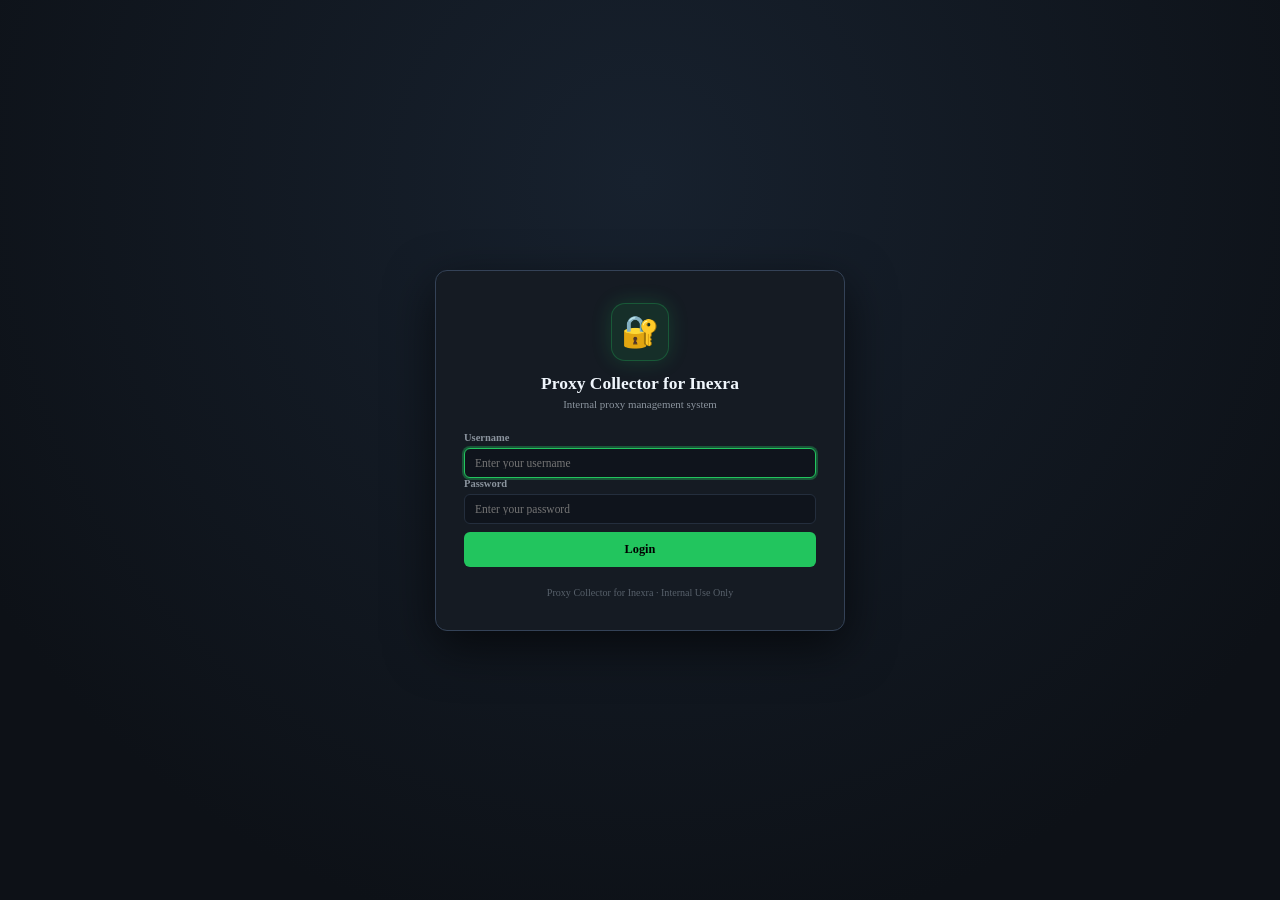
<file: frontend/index.html>
<!DOCTYPE html>
<html lang="en">
<head>
  <meta charset="UTF-8" />
  <meta http-equiv="refresh" content="0; url=login.html" />
  <title>Proxy Collector</title>
</head>
<body>
  <script>window.location.href = 'login.html';</script>
</body>
</html>
</file>
<file: frontend/styles.css>
/* ============================================================
   PROXY COLLECTOR FOR INEXRA — COMPACT BOX WORKSPACE STYLES
   Dark Navy / Forest Green Accent / High Efficiency
   ============================================================ */

@import url('https://fonts.googleapis.com/css2?family=Inter:wght@400;500;600;700;800&family=JetBrains+Mono:wght@400;500;600&display=swap');

/* ── CSS Variables ─────────────────────────────────────────── */
:root {
  --bg-primary:      #0d1117;
  --bg-secondary:    #151b23;
  --bg-tertiary:     #1a222e;
  --bg-card:         #18202c;
  --bg-card-header:  #141b25;
  --bg-input:        #0f141c;
  --bg-hover:        #1f2937;

  --accent:          #22c55e;
  --accent-hover:    #16a34a;
  --accent-glow:     rgba(34, 197, 94, 0.14);
  --accent-ring:     rgba(34, 197, 94, 0.35);

  --red:             #ef4444;
  --red-bg:          rgba(239, 68, 68, 0.12);
  --red-border:      rgba(239, 68, 68, 0.28);

  --yellow:          #f59e0b;
  --yellow-bg:       rgba(245, 158, 11, 0.12);

  --blue:            #38bdf8;
  --blue-bg:         rgba(56, 189, 248, 0.12);

  --text-primary:    #f0f6fc;
  --text-secondary:  #8b949e;
  --text-muted:      #57606a;

  --border:          #242e3d;
  --border-subtle:   #1a232f;
  --border-bright:   #344257;

  --radius-xs:       4px;
  --radius-sm:       6px;
  --radius:          8px;
  --radius-lg:       12px;

  --transition:      0.14s ease;
}

/* ── Reset & Base ───────────────────────────────────────────── */
*, *::before, *::after {
  box-sizing: border-box;
  margin: 0;
  padding: 0;
}

html {
  font-size: 14px;
  scroll-behavior: smooth;
}

body.box-app-body {
  font-family: 'Inter', system-ui, -apple-system, sans-serif;
  background: var(--bg-primary);
  color: var(--text-primary);
  min-height: 100vh;
  line-height: 1.5;
  -webkit-font-smoothing: antialiased;
}

/* ── Sleek Dark Scrollbar (Completely eliminate horizontal scrollbar) ── */
::-webkit-scrollbar {
  width: 6px;
  height: 0px !important;
}

::-webkit-scrollbar:horizontal {
  display: none !important;
  height: 0px !important;
}

::-webkit-scrollbar-track {
  background: transparent;
}

::-webkit-scrollbar-thumb {
  background: #242e3d;
  border-radius: 99px;
}

::-webkit-scrollbar-thumb:hover {
  background: #38bdf8;
}

button {
  cursor: pointer;
  font-family: inherit;
  border: none;
  background: none;
  outline: none;
}

input, textarea, select {
  font-family: inherit;
  font-size: inherit;
  color: var(--text-primary);
  background: var(--bg-input);
  border: 1px solid var(--border);
  border-radius: var(--radius-sm);
  outline: none;
  transition: border-color var(--transition), box-shadow var(--transition);
}

input:focus, textarea:focus, select:focus {
  border-color: var(--accent);
  box-shadow: 0 0 0 2px var(--accent-ring);
}

select option {
  background: var(--bg-secondary);
  color: var(--text-primary);
}

.mono {
  font-family: 'JetBrains Mono', monospace !important;
}

.hidden {
  display: none !important;
}

/* ── App Header ─────────────────────────────────────────────── */
.app-header {
  position: sticky;
  top: 0;
  z-index: 100;
  background: rgba(21, 27, 35, 0.95);
  backdrop-filter: blur(10px);
  border-bottom: 1px solid var(--border);
  padding: 10px 24px;
  display: flex;
  align-items: center;
  justify-content: space-between;
  gap: 16px;
  flex-wrap: wrap;
}

.header-left {
  display: flex;
  align-items: center;
  gap: 10px;
}

.brand-logo {
  font-size: 1.6rem;
  background: rgba(34, 197, 94, 0.12);
  border: 1px solid rgba(34, 197, 94, 0.25);
  border-radius: var(--radius-sm);
  padding: 4px 8px;
  line-height: 1;
}

.brand-title {
  font-size: 1.05rem;
  font-weight: 700;
  color: var(--text-primary);
  letter-spacing: -0.01em;
}

.brand-subtitle {
  font-size: 0.72rem;
  color: var(--text-secondary);
}

/* Header Live Stats */
.header-stats {
  display: flex;
  align-items: center;
  gap: 8px;
  background: var(--bg-primary);
  padding: 4px 10px;
  border-radius: var(--radius);
  border: 1px solid var(--border);
}

.stat-pill {
  display: flex;
  align-items: center;
  gap: 5px;
  font-size: 0.78rem;
  padding: 2px 8px;
  border-radius: var(--radius-xs);
}

.stat-label {
  color: var(--text-secondary);
  font-weight: 500;
}

.stat-val {
  font-weight: 700;
  color: var(--text-primary);
}

.stat-dot {
  width: 7px;
  height: 7px;
  border-radius: 50%;
}

.stat-dot.green {
  background: var(--accent);
  box-shadow: 0 0 6px rgba(34, 197, 94, 0.7);
}

.stat-dot.red {
  background: var(--red);
  box-shadow: 0 0 6px rgba(239, 68, 68, 0.6);
}

.stat-avail .stat-val { color: var(--accent); }
.stat-used .stat-val  { color: var(--red); }

/* Header Actions */
.header-actions {
  display: flex;
  align-items: center;
  gap: 8px;
}

.user-pill {
  display: flex;
  align-items: center;
  gap: 6px;
  background: var(--bg-tertiary);
  border: 1px solid var(--border);
  border-radius: var(--radius-sm);
  padding: 5px 10px;
  font-size: 0.78rem;
  font-weight: 600;
  color: var(--text-secondary);
}

/* ── Buttons ────────────────────────────────────────────────── */
.btn {
  display: inline-flex;
  align-items: center;
  justify-content: center;
  gap: 6px;
  padding: 6px 12px;
  border-radius: var(--radius-sm);
  font-size: 0.8rem;
  font-weight: 600;
  transition: all var(--transition);
  white-space: nowrap;
}

.btn:disabled {
  opacity: 0.45;
  cursor: not-allowed !important;
}

.btn-sm {
  padding: 5px 10px;
  font-size: 0.76rem;
}

.btn-xs {
  padding: 3px 8px;
  font-size: 0.72rem;
  border-radius: var(--radius-xs);
}

.btn-primary {
  background: var(--accent);
  color: #000;
  font-weight: 700;
}

.btn-primary:hover:not(:disabled) {
  background: #2dd468;
  box-shadow: 0 0 12px rgba(34, 197, 94, 0.4);
}

.btn-secondary {
  background: var(--bg-tertiary);
  color: var(--text-primary);
  border: 1px solid var(--border);
}

.btn-secondary:hover:not(:disabled) {
  background: var(--bg-hover);
  border-color: var(--border-bright);
}

.btn-ghost {
  color: var(--text-secondary);
}

.btn-ghost:hover:not(:disabled) {
  color: var(--text-primary);
  background: rgba(255,255,255,0.06);
}

.btn-danger-outline {
  border: 1px solid var(--red-border);
  color: var(--red);
  background: rgba(239, 68, 68, 0.06);
}

.btn-danger-outline:hover:not(:disabled) {
  background: var(--red);
  color: #fff;
}

/* ── Filter & Search Toolbar ────────────────────────────────── */
.toolbar-container {
  max-width: 1600px;
  margin: 16px auto 0;
  padding: 0 24px;
  display: flex;
  align-items: center;
  gap: 12px;
  flex-wrap: wrap;
}

.search-box {
  position: relative;
  flex: 1;
  min-width: 240px;
}

.search-icon {
  position: absolute;
  left: 10px;
  top: 50%;
  transform: translateY(-50%);
  font-size: 0.85rem;
  color: var(--text-muted);
  pointer-events: none;
}

.search-input {
  width: 100%;
  padding: 7px 32px 7px 32px;
  font-size: 0.82rem;
  background: var(--bg-secondary);
  border: 1px solid var(--border);
  border-radius: var(--radius-sm);
}

.clear-search-btn {
  position: absolute;
  right: 8px;
  top: 50%;
  transform: translateY(-50%);
  color: var(--text-muted);
  font-size: 0.75rem;
  padding: 2px 6px;
  border-radius: 4px;
}

.clear-search-btn:hover {
  color: var(--text-primary);
  background: rgba(255,255,255,0.1);
}

.filter-controls {
  display: flex;
  align-items: center;
  gap: 8px;
  flex-wrap: wrap;
}

.select-wrapper {
  display: flex;
  align-items: center;
  gap: 6px;
  background: var(--bg-secondary);
  border: 1px solid var(--border);
  border-radius: var(--radius-sm);
  padding: 3px 8px;
}

.filter-label {
  font-size: 0.72rem;
  color: var(--text-secondary);
  font-weight: 600;
  text-transform: uppercase;
  letter-spacing: 0.04em;
}

.filter-select {
  border: none;
  background: transparent;
  padding: 3px 0;
  font-size: 0.78rem;
  cursor: pointer;
  color: var(--text-primary);
}

.filter-select:focus {
  box-shadow: none;
}

/* ── Main Workspace ─────────────────────────────────────────── */
.main-workspace {
  max-width: 1600px;
  margin: 16px auto 30px;
  padding: 0 24px;
}

/* State Containers (loading, empty, no-match) */
.state-container {
  display: flex;
  flex-direction: column;
  align-items: center;
  justify-content: center;
  padding: 60px 20px;
  text-align: center;
  background: var(--bg-secondary);
  border: 1px solid var(--border);
  border-radius: var(--radius-lg);
  margin-top: 10px;
}

.spinner {
  width: 28px;
  height: 28px;
  border: 3px solid rgba(255,255,255,0.1);
  border-top-color: var(--accent);
  border-radius: 50%;
  animation: spin 0.7s linear infinite;
}

@keyframes spin {
  to { transform: rotate(360deg); }
}

.spin-anim {
  animation: spin 0.6s linear infinite;
  display: inline-block;
}

/* ── Boxes Grid ─────────────────────────────────────────────── */
.boxes-grid {
  display: grid;
  grid-template-columns: repeat(auto-fill, minmax(460px, 1fr));
  gap: 18px;
}

@media (max-width: 768px) {
  .boxes-grid {
    grid-template-columns: 1fr;
  }
  .app-header {
    padding: 10px 14px;
  }
  .toolbar-container, .main-workspace {
    padding: 0 14px;
  }
}

/* ── Proxy Box Card ─────────────────────────────────────────── */
.proxy-box {
  background: var(--bg-card);
  border: 1px solid var(--border);
  border-radius: var(--radius-lg);
  overflow: hidden;
  display: flex;
  flex-direction: column;
  transition: border-color var(--transition), box-shadow var(--transition);
}

.proxy-box:hover {
  border-color: var(--border-bright);
  box-shadow: 0 6px 24px rgba(0, 0, 0, 0.35);
}

/* Box Header */
.box-header {
  background: var(--bg-card-header);
  border-bottom: 1px solid var(--border);
  padding: 10px 14px;
  display: flex;
  align-items: center;
  justify-content: space-between;
  gap: 10px;
}

.box-title-group {
  display: flex;
  align-items: center;
  gap: 9px;
  min-width: 0;
}

.box-flag {
  font-size: 1.45rem;
  line-height: 1;
}

.box-country {
  font-size: 0.92rem;
  font-weight: 700;
  color: var(--text-primary);
  white-space: nowrap;
  overflow: hidden;
  text-overflow: ellipsis;
}

.box-country-code {
  font-size: 0.75rem;
  color: var(--text-muted);
  font-weight: 500;
}

.box-provider-tag {
  font-size: 0.68rem;
  font-weight: 600;
  background: var(--blue-bg);
  color: var(--blue);
  border: 1px solid rgba(56, 189, 248, 0.25);
  border-radius: var(--radius-xs);
  padding: 1px 6px;
  display: inline-block;
  margin-top: 2px;
}

.box-counts {
  display: flex;
  align-items: center;
  gap: 6px;
  flex-shrink: 0;
}

.badge-avail {
  font-size: 0.72rem;
  font-weight: 700;
  background: rgba(34, 197, 94, 0.12);
  color: var(--accent);
  border: 1px solid rgba(34, 197, 94, 0.28);
  border-radius: 99px;
  padding: 2px 7px;
}

.badge-used {
  font-size: 0.72rem;
  font-weight: 700;
  background: var(--red-bg);
  color: var(--red);
  border: 1px solid var(--red-border);
  border-radius: 99px;
  padding: 2px 7px;
}

/* Box Toolbar (Bulk Copy & Paste) */
.box-toolbar {
  background: rgba(18, 23, 31, 0.85);
  border-bottom: 1px solid var(--border-subtle);
  padding: 7px 12px;
  display: flex;
  align-items: center;
  justify-content: space-between;
  gap: 8px;
  flex-wrap: wrap;
}

.btn-paste-toggle {
  background: var(--bg-tertiary);
  color: var(--text-primary);
  border: 1px solid var(--border);
  font-weight: 600;
}

.btn-paste-toggle:hover {
  background: var(--bg-hover);
  border-color: var(--accent);
  color: var(--accent);
}

.btn-paste-toggle.active {
  background: rgba(239, 68, 68, 0.12);
  color: var(--red);
  border-color: var(--red-border);
}

.box-toolbar-left {
  display: flex;
  align-items: center;
  gap: 6px;
}

.btn-empty-box {
  background: rgba(239, 68, 68, 0.08);
  color: #f87171;
  border: 1px solid rgba(239, 68, 68, 0.28);
  font-weight: 600;
}

.btn-empty-box:hover:not(:disabled) {
  background: var(--red);
  color: #ffffff;
  border-color: var(--red);
}

.bulk-copy-group {
  display: flex;
  align-items: center;
  gap: 4px;
  flex-wrap: wrap;
}

.btn-copy-bulk {
  background: var(--bg-tertiary);
  color: var(--text-primary);
  border: 1px solid var(--border);
  font-weight: 600;
}

.btn-copy-bulk:hover:not(:disabled) {
  background: var(--accent);
  color: #000;
  border-color: var(--accent);
}

/* Inline Paste Drawer */
.inline-paste-drawer {
  background: #141b26;
  border-bottom: 1px solid var(--border);
  padding: 10px 12px;
}

.inline-paste-title {
  font-size: 0.75rem;
  color: var(--text-secondary);
  margin-bottom: 6px;
}

.inline-paste-textarea {
  width: 100%;
  background: var(--bg-input);
  border: 1px solid var(--border-bright);
  border-radius: var(--radius-sm);
  padding: 7px 10px;
  font-size: 0.76rem;
  line-height: 1.4;
  color: var(--text-primary);
  resize: vertical;
}

.inline-paste-actions {
  display: flex;
  align-items: center;
  gap: 6px;
  margin-top: 6px;
}

/* Multi-select Action Bar */
.selection-bar {
  background: rgba(34, 197, 94, 0.08);
  border-bottom: 1px solid rgba(34, 197, 94, 0.22);
  padding: 6px 12px;
  display: flex;
  align-items: center;
  justify-content: space-between;
  gap: 8px;
}

.selection-count {
  font-size: 0.75rem;
  color: var(--accent);
}

/* Select All Header Row */
.box-select-row {
  background: #121720;
  border-bottom: 1px solid var(--border-subtle);
  padding: 5px 12px;
  display: flex;
  align-items: center;
  justify-content: space-between;
  font-size: 0.72rem;
}

.select-all-label {
  display: flex;
  align-items: center;
  gap: 6px;
  color: var(--text-secondary);
  cursor: pointer;
}

.select-all-label:hover {
  color: var(--text-primary);
}

.box-select-actions {
  display: flex;
  align-items: center;
  gap: 8px;
}

.btn-box-reset-all {
  background: transparent;
  color: #38bdf8;
  border: none;
  font-size: 0.72rem;
  font-weight: 600;
  cursor: pointer;
  padding: 1px 4px;
  transition: all var(--transition);
}

.btn-box-reset-all:hover:not(:disabled) {
  text-decoration: underline;
  color: #7dd3fc;
}

.btn-box-reset-all:disabled {
  color: var(--text-muted);
  cursor: not-allowed;
  text-decoration: none;
  opacity: 0.5;
}

/* ── Proxy List & Rows ──────────────────────────────────────── */
.box-list {
  max-height: 380px;
  overflow-y: auto;
  padding: 6px 8px;
  display: flex;
  flex-direction: column;
  gap: 5px;
}

.box-empty-hint {
  font-size: 0.75rem;
  color: var(--text-muted);
  text-align: center;
  padding: 24px 10px;
}

/* ── Unified Proxy Box & Outside Options ───────────────────── */
.box-unified-table {
  display: flex;
  background: #090d15;
  border: 1px solid var(--border-bright);
  border-radius: var(--radius-sm);
  margin: 6px 10px 10px;
  overflow: hidden;
  box-shadow: inset 0 2px 8px rgba(0, 0, 0, 0.4);
}

/* The ONE Unified Proxy Box (No lines in between!) */
.proxy-text-pane {
  flex: 1;
  min-width: 0;
  max-height: 400px;
  overflow-y: auto;
  overflow-x: hidden; /* Removed horizontal scrollbar line completely! */
  background: #080c14;
  border-right: 1px solid var(--border-subtle);
  padding: 4px 0;
}

.proxy-text-pane::-webkit-scrollbar:horizontal,
.box-unified-table::-webkit-scrollbar:horizontal {
  display: none;
  height: 0;
}

.p-line {
  display: flex;
  align-items: center;
  gap: 8px;
  height: 32px;
  padding: 0 10px;
  border: none; /* NO LINES IN BETWEEN! Clean seamless flow */
  margin: 0;
  cursor: text;
  transition: background 0.15s ease;
  user-select: text;
}

.p-line.row-hovered {
  background: rgba(56, 189, 248, 0.08);
}

/* Pulse animation on copied */
@keyframes copyPulse {
  0%   { background: rgba(34, 197, 94, 0.35); }
  60%  { background: rgba(34, 197, 94, 0.15); }
  100% { background: transparent; }
}

.row-anim-copied {
  animation: copyPulse 2s ease-out;
}

.p-serial {
  font-family: var(--font-mono);
  font-size: 0.7rem;
  font-weight: 700;
  color: #38bdf8;
  user-select: none;
  -webkit-user-select: none;
  min-width: 24px;
  text-align: right;
  flex-shrink: 0;
  opacity: 0.85;
}

.p-status-dot {
  width: 7px;
  height: 7px;
  border-radius: 50%;
  flex-shrink: 0;
  user-select: none;
  -webkit-user-select: none;
}

.p-status-dot.dot-avail {
  background: var(--accent);
  box-shadow: 0 0 6px rgba(34, 197, 94, 0.6);
}

.p-status-dot.dot-used {
  background: var(--red);
  box-shadow: 0 0 6px rgba(239, 68, 68, 0.6);
}

.p-str {
  font-size: 0.78rem;
  color: var(--text-primary);
  white-space: nowrap;
  overflow: hidden;
  text-overflow: ellipsis;
  user-select: text;
  -webkit-user-select: text;
  flex: 1;
}

.p-line.line-used .p-str {
  color: #94a3b8;
  opacity: 0.85;
}

.p-str:hover {
  color: #38bdf8;
}

/* Options Pane OUTSIDE the Proxy Box */
.proxy-options-pane {
  width: 250px;
  flex-shrink: 0;
  max-height: 400px;
  overflow-y: auto;
  overflow-x: hidden;
  background: #0f1520;
  padding: 4px 8px;
  display: flex;
  flex-direction: column;
}

.p-opts-row {
  display: flex;
  align-items: center;
  justify-content: flex-end;
  gap: 8px;
  height: 32px;
  padding: 0 4px;
  border: none;
  margin: 0;
  transition: background 0.15s ease;
  user-select: none;
  -webkit-user-select: none;
}

.p-opts-row.row-hovered {
  background: rgba(56, 189, 248, 0.08);
}

.proxy-checkbox {
  width: 14px;
  height: 14px;
  accent-color: var(--accent);
  cursor: pointer;
  flex-shrink: 0;
}

.proxy-row-right {
  display: flex;
  align-items: center;
  gap: 8px;
  flex-shrink: 0;
}

.proxy-meta-info {
  display: flex;
  align-items: center;
  gap: 6px;
  font-size: 0.7rem;
}

.meta-copied-count {
  background: var(--bg-tertiary);
  border: 1px solid var(--border);
  color: var(--text-secondary);
  padding: 1px 5px;
  border-radius: 3px;
  white-space: nowrap;
}

.meta-copied-count.highlight {
  color: #fbbf24;
  background: rgba(251, 191, 36, 0.1);
  border-color: rgba(251, 191, 36, 0.3);
  font-weight: 600;
}

.meta-used-time {
  color: var(--text-muted);
  white-space: nowrap;
  font-size: 0.68rem;
}

.proxy-row-btns {
  display: flex;
  align-items: center;
  gap: 3px;
}

.btn-row-action {
  background: #182230;
  border: 1px solid var(--border);
  color: var(--text-secondary);
  border-radius: 3px;
  padding: 2px 6px;
  font-size: 0.7rem;
  font-weight: 600;
  transition: all var(--transition);
}

.btn-row-action:hover {
  background: var(--bg-hover);
  color: var(--text-primary);
  border-color: var(--border-bright);
}

.btn-row-copy:hover {
  background: var(--accent);
  color: #000;
  border-color: var(--accent);
}

.btn-row-reset:hover {
  background: var(--yellow-bg);
  color: var(--yellow);
  border-color: var(--yellow);
}

.btn-row-del:hover {
  background: var(--red-bg);
  color: var(--red);
  border-color: var(--red);
}

/* ── Modals ─────────────────────────────────────────────────── */
.modal-overlay {
  position: fixed;
  inset: 0;
  z-index: 1000;
  background: rgba(0, 0, 0, 0.72);
  backdrop-filter: blur(4px);
  display: flex;
  align-items: center;
  justify-content: center;
  padding: 20px;
}

.modal-card {
  background: var(--bg-secondary);
  border: 1px solid var(--border-bright);
  border-radius: var(--radius-lg);
  width: 100%;
  max-width: 520px;
  box-shadow: 0 16px 40px rgba(0, 0, 0, 0.6);
  display: flex;
  flex-direction: column;
  overflow: hidden;
  animation: modalFadeIn 0.15s ease-out;
}

@keyframes modalFadeIn {
  from { opacity: 0; transform: scale(0.96); }
  to   { opacity: 1; transform: scale(1); }
}

.modal-header {
  padding: 14px 18px;
  background: var(--bg-tertiary);
  border-bottom: 1px solid var(--border);
  display: flex;
  align-items: center;
  justify-content: space-between;
}

.modal-title-group {
  display: flex;
  align-items: center;
  gap: 8px;
}

.modal-title-group h3 {
  font-size: 0.98rem;
  font-weight: 700;
}

.modal-close {
  color: var(--text-muted);
  font-size: 1rem;
  padding: 2px 6px;
  border-radius: 4px;
}

.modal-close:hover {
  color: var(--text-primary);
  background: rgba(255,255,255,0.08);
}

.modal-body {
  padding: 18px;
  display: flex;
  flex-direction: column;
  gap: 14px;
  max-height: 75vh;
  overflow-y: auto;
}

.modal-footer {
  padding: 12px 18px;
  background: var(--bg-tertiary);
  border-top: 1px solid var(--border);
  display: flex;
  align-items: center;
  justify-content: flex-end;
  gap: 8px;
}

.form-row-2 {
  display: grid;
  grid-template-columns: 1fr 1fr;
  gap: 12px;
}

.form-group {
  display: flex;
  flex-direction: column;
  gap: 5px;
}

.form-label {
  font-size: 0.75rem;
  font-weight: 600;
  color: var(--text-secondary);
}

.req {
  color: var(--red);
}

.form-input {
  padding: 8px 10px;
  font-size: 0.82rem;
}

.form-textarea {
  resize: vertical;
  line-height: 1.4;
}

/* ── Toast Notifications ───────────────────────────────────── */
.toast-container {
  position: fixed;
  bottom: 24px;
  right: 24px;
  z-index: 9999;
  display: flex;
  flex-direction: column;
  gap: 8px;
  pointer-events: none;
}

.toast {
  pointer-events: auto;
  display: flex;
  align-items: center;
  gap: 10px;
  padding: 10px 14px;
  border-radius: var(--radius);
  font-size: 0.82rem;
  font-weight: 500;
  color: #fff;
  box-shadow: 0 8px 24px rgba(0, 0, 0, 0.5);
  animation: toastSlideUp 0.18s ease-out;
  min-width: 260px;
  max-width: 440px;
}

@keyframes toastSlideUp {
  from { opacity: 0; transform: translateY(12px); }
  to   { opacity: 1; transform: translateY(0); }
}

.toast-fadeout {
  opacity: 0;
  transform: translateY(6px);
  transition: opacity 0.2s, transform 0.2s;
}

.toast-success {
  background: #143520;
  border: 1px solid #22c55e;
  color: #86efac;
}

.toast-error {
  background: #3b1414;
  border: 1px solid #ef4444;
  color: #fca5a5;
}

.toast-info {
  background: #14233b;
  border: 1px solid #38bdf8;
  color: #bae6fd;
}

.toast-icon {
  font-size: 0.95rem;
  flex-shrink: 0;
}

.toast-msg {
  flex: 1;
}

.toast-close {
  color: inherit;
  opacity: 0.6;
  font-size: 0.8rem;
  padding: 2px 4px;
}

.toast-close:hover {
  opacity: 1;
}

/* ── Simple Table (for Admin Users) ────────────────────────── */
.users-table-container {
  border: 1px solid var(--border);
  border-radius: var(--radius-sm);
  overflow: hidden;
}

.simple-table {
  width: 100%;
  border-collapse: collapse;
  font-size: 0.8rem;
}

.simple-table th {
  background: var(--bg-tertiary);
  padding: 8px 12px;
  text-align: left;
  color: var(--text-secondary);
  font-weight: 600;
  border-bottom: 1px solid var(--border);
}

.simple-table td {
  padding: 8px 12px;
  border-bottom: 1px solid var(--border-subtle);
  color: var(--text-primary);
}

.badge {
  font-size: 0.7rem;
  font-weight: 600;
  padding: 2px 6px;
  border-radius: 4px;
}

.badge-primary { background: rgba(56, 189, 248, 0.15); color: var(--blue); }
.badge-neutral { background: rgba(255,255,255,0.08); color: var(--text-secondary); }
.badge-success { background: rgba(34, 197, 94, 0.15); color: var(--accent); }
.badge-danger  { background: rgba(239, 68, 68, 0.15); color: var(--red); }

/* ── Login Page ─────────────────────────────────────────────── */
body.login-page {
  display: flex;
  align-items: center;
  justify-content: center;
  min-height: 100vh;
  padding: 20px;
  background: radial-gradient(circle at 50% 20%, #17212e 0%, #0d1117 80%);
}

.login-card {
  width: 100%;
  max-width: 410px;
  background: var(--bg-secondary);
  border: 1px solid var(--border-bright);
  border-radius: var(--radius-lg);
  padding: 32px 28px;
  box-shadow: 0 16px 48px rgba(0, 0, 0, 0.6);
}

.login-logo {
  text-align: center;
  margin-bottom: 22px;
}

.login-logo .logo-icon {
  font-size: 2.2rem;
  background: rgba(34, 197, 94, 0.12);
  border: 1px solid rgba(34, 197, 94, 0.28);
  display: inline-flex;
  align-items: center;
  justify-content: center;
  width: 58px;
  height: 58px;
  border-radius: 14px;
  margin-bottom: 12px;
  box-shadow: 0 0 20px rgba(34, 197, 94, 0.2);
}

.login-logo h1 {
  font-size: 1.25rem;
  font-weight: 700;
  color: var(--text-primary);
}

.login-logo p {
  font-size: 0.78rem;
  color: var(--text-secondary);
  margin-top: 4px;
}

.login-error {
  display: flex;
  align-items: center;
  gap: 8px;
  background: var(--red-bg);
  border: 1px solid var(--red-border);
  color: #fca5a5;
  border-radius: var(--radius-sm);
  padding: 10px 12px;
  font-size: 0.78rem;
  margin-bottom: 16px;
}

.btn-full {
  width: 100%;
  padding: 10px;
  font-size: 0.88rem;
}

/* ══════════════════════════════════════════════════════════
   ADMIN CONTROL PANEL STYLES
════════════════════════════════════════════════════════════ */
.btn-admin {
  background: linear-gradient(135deg, rgba(99, 102, 241, 0.22), rgba(168, 85, 247, 0.22));
  border: 1px solid rgba(168, 85, 247, 0.45);
  color: #d8b4fe;
  font-weight: 600;
  display: inline-flex;
  align-items: center;
  gap: 6px;
  transition: all var(--transition);
}

.btn-admin:hover {
  background: linear-gradient(135deg, rgba(99, 102, 241, 0.35), rgba(168, 85, 247, 0.35));
  border-color: #c084fc;
  color: #fff;
  box-shadow: 0 0 12px rgba(168, 85, 247, 0.25);
}

.admin-modal-card {
  max-width: 920px;
  max-height: 90vh;
}

.admin-modal-header {
  background: #101622;
  border-bottom: 1px solid var(--border);
}

.modal-subtitle {
  font-size: 0.72rem;
  color: var(--text-muted);
  margin-top: 2px;
}

.admin-modal-body {
  display: flex;
  flex-direction: column;
  gap: 16px;
  padding: 18px;
  overflow-y: auto;
}

/* Admin Top Stats Bar */
.admin-stats-bar {
  display: grid;
  grid-template-columns: repeat(4, 1fr);
  gap: 10px;
}

@media (max-width: 640px) {
  .admin-stats-bar {
    grid-template-columns: repeat(2, 1fr);
  }
}

.admin-stat-card {
  background: var(--bg-tertiary);
  border: 1px solid var(--border);
  border-radius: var(--radius-sm);
  padding: 10px 14px;
  display: flex;
  align-items: center;
  gap: 10px;
}

.admin-stat-card.border-green {
  border-color: rgba(34, 197, 94, 0.3);
  background: rgba(34, 197, 94, 0.04);
}

.admin-stat-card.border-red {
  border-color: rgba(239, 68, 68, 0.3);
  background: rgba(239, 68, 68, 0.04);
}

.admin-stat-icon {
  font-size: 1.3rem;
  flex-shrink: 0;
}

.admin-stat-num {
  font-size: 1.15rem;
  font-weight: 700;
  font-family: var(--font-mono);
  line-height: 1.2;
}

.admin-stat-label {
  font-size: 0.7rem;
  color: var(--text-muted);
  text-transform: uppercase;
  letter-spacing: 0.03em;
  font-weight: 600;
}

/* Admin Sections */
.admin-create-box {
  background: var(--bg-tertiary);
  border: 1px solid var(--border);
  border-radius: var(--radius-sm);
  padding: 14px 16px;
}

.admin-section-header {
  display: flex;
  align-items: center;
  justify-content: space-between;
  margin-bottom: 12px;
  gap: 8px;
  flex-wrap: wrap;
}

.admin-section-title {
  display: flex;
  align-items: center;
  gap: 8px;
}

.admin-section-title h4 {
  font-size: 0.88rem;
  font-weight: 700;
  color: var(--text-primary);
}

.admin-form-grid {
  display: grid;
  grid-template-columns: repeat(4, 1fr);
  gap: 12px;
}

@media (max-width: 768px) {
  .admin-form-grid {
    grid-template-columns: 1fr 1fr;
  }
}

@media (max-width: 480px) {
  .admin-form-grid {
    grid-template-columns: 1fr;
  }
}

.btn-gen-inline {
  background: none;
  border: none;
  color: var(--accent);
  font-size: 0.7rem;
  font-weight: 600;
  cursor: pointer;
  padding: 0;
}

.btn-gen-inline:hover {
  text-decoration: underline;
}

.pass-input-wrapper {
  position: relative;
  display: flex;
  align-items: center;
}

.pass-input-wrapper .form-input {
  width: 100%;
  padding-right: 32px;
}

.btn-pass-toggle {
  position: absolute;
  right: 6px;
  background: none;
  border: none;
  color: var(--text-muted);
  cursor: pointer;
  padding: 4px;
  font-size: 0.82rem;
  line-height: 1;
}

.btn-pass-toggle:hover {
  color: var(--text-primary);
}

/* Credentials Success Banner */
.new-creds-banner {
  margin-top: 14px;
  background: rgba(34, 197, 94, 0.08);
  border: 1px solid rgba(34, 197, 94, 0.4);
  border-radius: var(--radius-sm);
  padding: 12px 14px;
  animation: modalFadeIn 0.2s ease-out;
}

.creds-banner-header {
  display: flex;
  justify-content: space-between;
  align-items: center;
  margin-bottom: 10px;
}

.creds-badge-success {
  font-size: 0.82rem;
  font-weight: 700;
  color: #4ade80;
}

.btn-close-banner {
  background: none;
  border: none;
  color: var(--text-muted);
  cursor: pointer;
  font-size: 0.85rem;
}

.btn-close-banner:hover {
  color: var(--text-primary);
}

.creds-info-grid {
  display: flex;
  flex-wrap: wrap;
  gap: 16px;
  background: rgba(0, 0, 0, 0.35);
  border-radius: 4px;
  padding: 8px 12px;
  margin-bottom: 10px;
}

.cred-item {
  display: flex;
  align-items: center;
  gap: 6px;
  font-size: 0.8rem;
}

.cred-label {
  color: var(--text-secondary);
}

.creds-actions {
  display: flex;
  align-items: center;
  gap: 12px;
}

.btn-accent-solid {
  background: var(--accent);
  color: #000;
  font-weight: 700;
  border: none;
  border-radius: var(--radius-sm);
  padding: 6px 12px;
  cursor: pointer;
  transition: all var(--transition);
}

.btn-accent-solid:hover {
  background: var(--accent-hover);
  transform: translateY(-1px);
}

/* Admin Users Table Section */
.admin-table-section {
  display: flex;
  flex-direction: column;
  gap: 8px;
}

.admin-search-wrapper {
  min-width: 240px;
}

.admin-search-input {
  padding: 5px 9px;
  font-size: 0.78rem;
}

.admin-table th {
  font-size: 0.74rem;
  text-transform: uppercase;
  letter-spacing: 0.04em;
}

.admin-table td {
  vertical-align: middle;
}

.user-identity {
  display: flex;
  align-items: center;
  gap: 8px;
}

.user-avatar-circle {
  width: 28px;
  height: 28px;
  border-radius: 50%;
  background: #1e293b;
  border: 1px solid var(--border-bright);
  display: flex;
  align-items: center;
  justify-content: center;
  font-size: 0.75rem;
  font-weight: 700;
  color: var(--accent);
  flex-shrink: 0;
}

.user-names-group {
  display: flex;
  flex-direction: column;
}

.user-names-group .user-uname {
  font-weight: 700;
  font-size: 0.82rem;
  color: var(--text-primary);
}

.user-names-group .user-dname {
  font-size: 0.72rem;
  color: var(--text-muted);
}

/* Proxy Count Badges in Table */
.proxy-stats-group {
  display: inline-flex;
  align-items: center;
  gap: 6px;
}

.proxy-pill {
  font-size: 0.72rem;
  font-weight: 600;
  padding: 2px 7px;
  border-radius: 4px;
  font-family: var(--font-mono);
  display: inline-flex;
  align-items: center;
  gap: 3px;
}

.proxy-pill.pill-total {
  background: var(--bg-hover);
  border: 1px solid var(--border);
  color: var(--text-primary);
}

.proxy-pill.pill-avail {
  background: rgba(34, 197, 94, 0.12);
  border: 1px solid rgba(34, 197, 94, 0.3);
  color: #4ade80;
}

.proxy-pill.pill-used {
  background: var(--red-bg);
  border: 1px solid var(--red-border);
  color: #f87171;
}

.table-action-btns {
  display: flex;
  align-items: center;
  justify-content: flex-end;
  gap: 5px;
}

.btn-tbl-action {
  padding: 4px 8px;
  font-size: 0.72rem;
  font-weight: 600;
  border-radius: 4px;
  border: 1px solid var(--border);
  background: var(--bg-tertiary);
  color: var(--text-secondary);
  cursor: pointer;
  transition: all var(--transition);
  display: inline-flex;
  align-items: center;
  gap: 4px;
}

.btn-tbl-action:hover {
  background: var(--bg-hover);
  color: var(--text-primary);
  border-color: var(--border-bright);
}

.btn-tbl-action.btn-pass:hover {
  border-color: #c084fc;
  color: #d8b4fe;
  background: rgba(168, 85, 247, 0.15);
}

.btn-tbl-action.btn-toggle-deact:hover {
  border-color: var(--red);
  color: var(--red);
  background: var(--red-bg);
}

.btn-tbl-action.btn-toggle-act:hover {
  border-color: var(--accent);
  color: var(--accent);
  background: rgba(34, 197, 94, 0.15);
}

.btn-tbl-action.btn-add-for-user:hover {
  border-color: #38bdf8;
  color: #38bdf8;
  background: rgba(56, 189, 248, 0.15);
}
</file>
